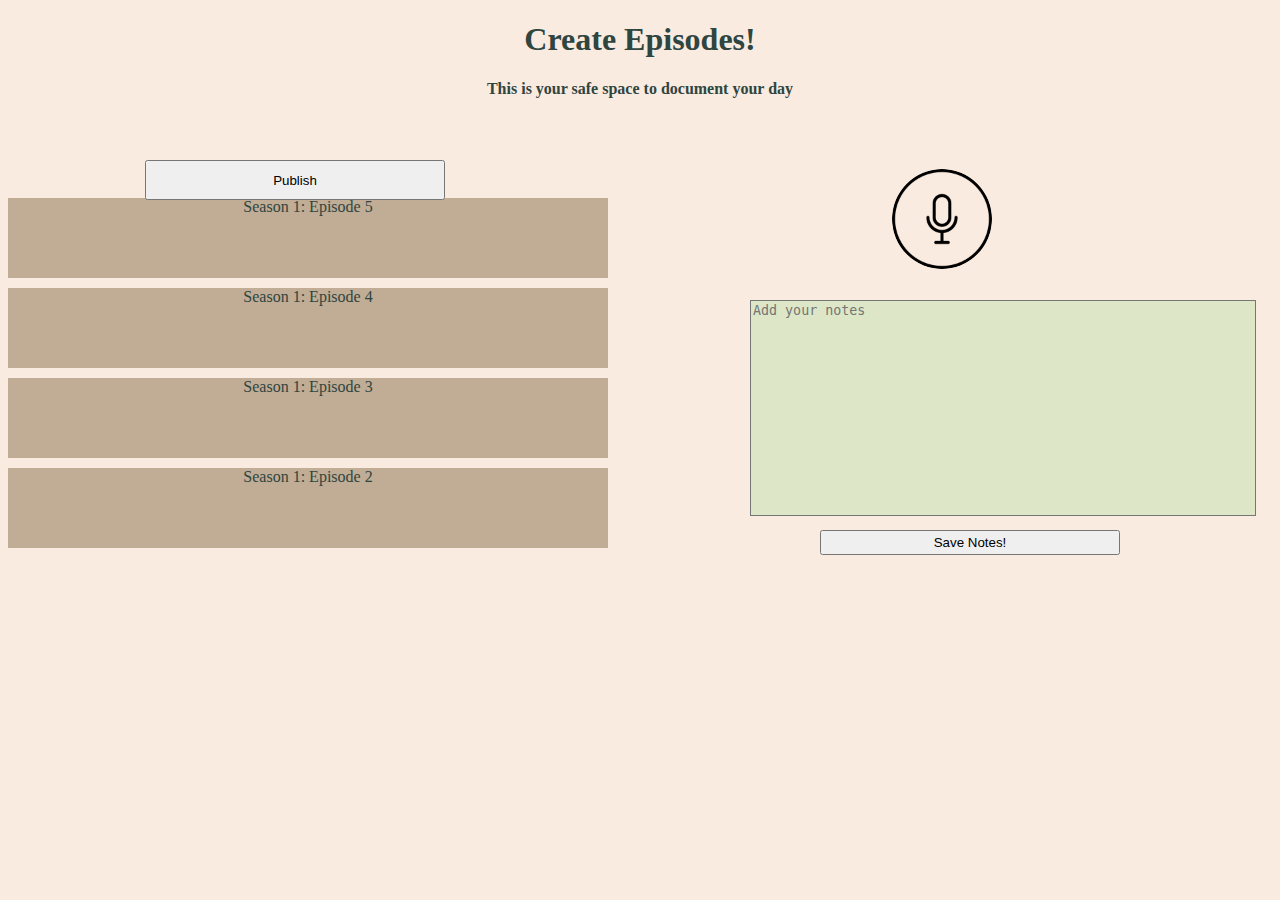
<file: Audiotheca/index.html>
<!DOCTYPE html>
<html>
<link rel="stylesheet" href="style.css">
	<style type="text/css">
	</style>
<head>
	<title>Create!</title>
</head>
<body>
	<h1>Create Episodes!</h1>
	<h4>This is your safe space to document your day</h4>
	<!img src="mic.png" width="100" height="100" style="float: right; margin-right: 280px;" style="vertical-align:middle;margin:0px 50px"!>
	<button id = button2>Publish</button>
	<input type="image" name="playbtn" src="mic.png" width="100" height="100" style="float: right; margin-right: 280px; margin-top: 50px; " style="vertical-align:middle;margin:0px 200px" id="button" value = "button" style= "color:white" onclick="setColor('button')";>
	<script>
	function setColor(btn){
    	var count=1;
    	var property = document.getElementById(btn);
    	if (count == 0){
        	property.style.backgroundColor = "#79fc79"
        	count=1;        
    	}
    	else{
        	property.style.backgroundColor = "#fc6265"
        	count=0;
    	}

	}	
	</script>
	<div class = "notes" >
		<form >
			<textarea placeholder="Add your notes" id='output' style="float: right; margin-right: 280px; margin-top: 400px; " style="vertical-align:middle;margin:0px 200px"></textarea>
		</form>
	</div>
	<button >Save Notes!</button>
	<div id="playlistbox1">
Season 1: Episode 5
</div>
<div id="playlistbox2">
	Season 1: Episode 4
</div>
<div id="playlistbox3">
Season 1: Episode 3
</div>
<div id="playlistbox4">
Season 1: Episode 2
</div>
</body>
</html>
</file>
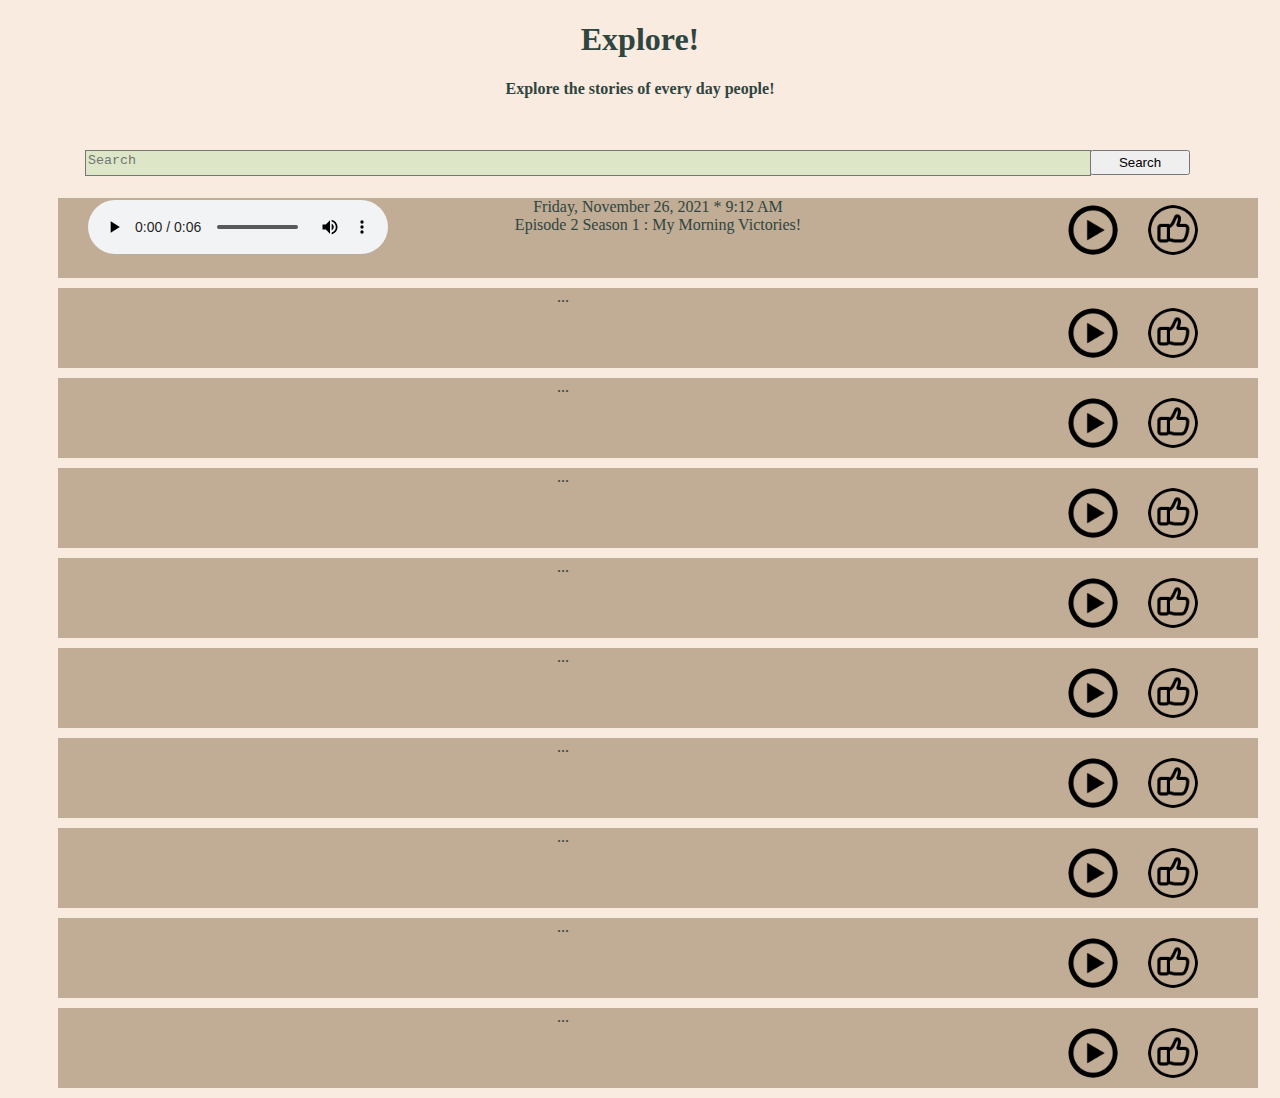
<file: Audiotheca2/index.html>
<!DOCTYPE html>
<html>
<link rel="stylesheet" href="style.css">
	<style type="text/css">
	</style>
<head>
	<title>Create!</title>
</head>
<body>
	<h1>Explore!</h1>
	<h4>Explore the stories of every day people!</h4>
	
	<div class = "searchbar" >
		<form >
			<textarea placeholder="Search" id='output' style="float: right; margin-right: 280px; margin-top: 400px; " style="vertical-align:middle;margin:0px 200px"></textarea>
		</form>
	</div>
	<button>Search</button>


<div id="playlistbox1">
	<p>Friday, November 26, 2021 * 9:12 AM
	<br>Episode 2 Season 1 : My Morning Victories!
	</p>
	<audio style= "float:left;margin-left: 30px; margin-top: -50px; "controls >
		<source src="audio.mp3" type="audio/mpeg">
	</audio>
	<input type="image" name="playbtn" src="playbtn.png" width="50" height="50" style="float: right; margin-right: 140px; margin-top: -45px; " style="vertical-align:middle;margin:0px 200px" id="button" value = "button" style= "color:white" onclick="setColor('button')";>
	<input type="image" name="likebtn" src = "like.png" width="50" height="50" style="float: right; margin-right: -130px; margin-top: -45px; " style="vertical-align:middle;margin:0px 200px" id="buttona" value = "buttona" style= "color:white" onclick="setColor1('buttona')";>
</div>
<div id="playlistbox2">
	...
	<input type="image" name="playbtn" src="playbtn.png" width="50" height="50" style="float: right; margin-right: 140px; margin-top: 20px; " style="vertical-align:middle;margin:0px 200px" id="button1" value = "button1" style= "color:white" onclick="setColor('button1')";>
	<input type="image" name="likebtn" src="like.png" width="50" height="50" style="float: right; margin-right:-130px; margin-top: 20px; " style="vertical-align:middle;margin:0px 200px" id="buttonb" value = "buttonb" style= "color:white" onclick="setColor1('buttonb')";>
</div>
<div id="playlistbox3">
	...
	<input type="image" name="playbtn" src="playbtn.png" width="50" height="50" style="float: right; margin-right: 140px; margin-top: 20px; " style="vertical-align:middle;margin:0px 200px" id="button2" value = "button2" style= "color:white" onclick="setColor('button2')";>
	<input type="image" name="likebtn" src="like.png" width="50" height="50" style="float: right; margin-right: -130px; margin-top: 20px; " style="vertical-align:middle;margin:0px 200px" id="buttonc" value = "buttonc" style= "color:white" onclick="setColor1('buttonc')";>
</div>
<div id="playlistbox4">
	...
	<input type="image" name="playbtn" src="playbtn.png" width="50" height="50" style="float: right; margin-right: 140px; margin-top: 20px; " style="vertical-align:middle;margin:0px 200px" id="button3" value = "button3" style= "color:white" onclick="setColor('button3')";>
	<input type="image" name="likebtn" src="like.png" width="50" height="50" style="float: right; margin-right: -130px; margin-top: 20px; " style="vertical-align:middle;margin:0px 200px" id="buttond" value = "buttond" style= "color:white" onclick="setColor1('buttond')";>
</div>
<div id="playlistbox5">
	...
	<input type="image" name="playbtn" src="playbtn.png" width="50" height="50" style="float: right; margin-right: 140px; margin-top: 20px; " style="vertical-align:middle;margin:0px 200px" id="button4" value = "button4" style= "color:white" onclick="setColor('button4')";>
	<input type="image" name="likebtn" src="like.png" width="50" height="50" style="float: right; margin-right: -130px; margin-top: 20px; " style="vertical-align:middle;margin:0px 200px" id="buttone" value = "buttone" style= "color:white" onclick="setColor1('buttone')";>
</div>
<div id="playlistbox6">
	...
	<input type="image" name="playbtn" src="playbtn.png" width="50" height="50" style="float: right; margin-right: 140px; margin-top: 20px; " style="vertical-align:middle;margin:0px 200px" id="button5" value = "button5" style= "color:white" onclick="setColor('button5')";>
	<input type="image" name="likebtn" src="like.png" width="50" height="50" style="float: right; margin-right: -130px; margin-top: 20px; " style="vertical-align:middle;margin:0px 200px" id="buttonf" value = "buttonf" style= "color:white" onclick="setColor1('buttonf')";>
</div>
<div id="playlistbox7">
	...
	<input type="image" name="playbtn" src="playbtn.png" width="50" height="50" style="float: right; margin-right: 140px; margin-top: 20px; " style="vertical-align:middle;margin:0px 200px" id="button6" value = "button6" style= "color:white" onclick="setColor('button6')";>
	<input type="image" name="likebtn" src="like.png" width="50" height="50" style="float: right; margin-right: -130px; margin-top: 20px; " style="vertical-align:middle;margin:0px 200px" id="buttong" value = "buttong" style= "color:white" onclick="setColor1('buttong')";>
</div>
<div id="playlistbox8">
	...
	<input type="image" name="playbtn" src="playbtn.png" width="50" height="50" style="float: right; margin-right: 140px; margin-top: 20px; " style="vertical-align:middle;margin:0px 200px" id="button7" value = "button7" style= "color:white" onclick="setColor('button7')";>
	<input type="image" name="likebtn" src="like.png" width="50" height="50" style="float: right; margin-right: -130px; margin-top: 20px; " style="vertical-align:middle;margin:0px 200px" id="buttonh" value = "buttonh" style= "color:white" onclick="setColor1('buttonh')";>
</div>
<div id="playlistbox9">
	...
	<input type="image" name="playbtn" src="playbtn.png" width="50" height="50" style="float: right; margin-right: 140px; margin-top: 20px; " style="vertical-align:middle;margin:0px 200px" id="button8" value = "button8" style= "color:white" onclick="setColor('button8')";>
	<input type="image" name="likebtn" src="like.png" width="50" height="50" style="float: right; margin-right: -130px; margin-top: 20px; " style="vertical-align:middle;margin:0px 200px" id="buttoni" value = "buttoni" style= "color:white" onclick="setColor1('buttoni')";>
</div>
<div id="playlistbox10">
	...
	<input type="image" name="playbtn" src="playbtn.png" width="50" height="50" style="float: right; margin-right: 140px; margin-top: 20px; " style="vertical-align:middle;margin:0px 200px" id="button9" value = "button9" style= "color:white" onclick="setColor('button9')";>
	<input type="image" name="likebtn" src="like.png" width="50" height="50" style="float: right; margin-right: -130px; margin-top: 20px; " style="vertical-align:middle;margin:0px 200px" id="buttonj" value = "buttonj" style= "color:white" onclick="setColor1('buttonj')";>
</div>
<script>
	function setColor1(btn){
    	var count=1;
    	var property = document.getElementById(btn);
    	if (count == 0){
        	property.style.backgroundColor = "#FF5733"
        	count=1;        
    	}
    	else{
        	property.style.backgroundColor = "#90EE90"
        	count=0;

    	}

	}	
</script>

</body>
</html>
</file>
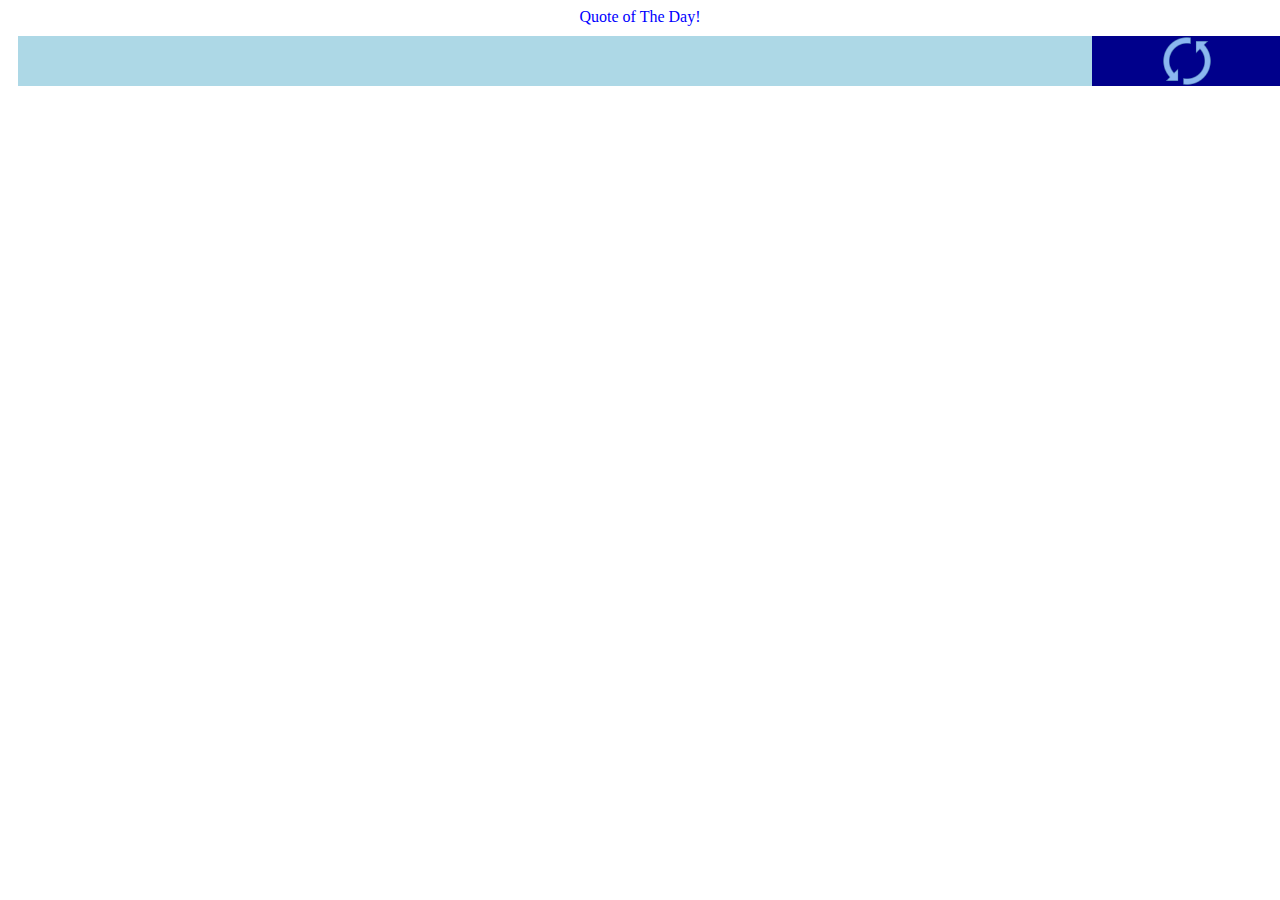
<file: Quote_Generating/index.html>
<!DOCTYPE html>
<html>
<head>
<title>this is where our website tab title is</title>
<style type="text/css">	
.container {
  width: 100%;
  height: 50px;
  background: white;
  margin:0%;
  padding: 10px;
}

.one {
  text-align: center;
  display: flex;
  justify-content: center;
  align-items: center;
  width: 85%;
  height: 50px;
  background: lightblue;
  float: left;
  color: darkblue;
}

.two {
  text-align: center;
  display: flex;
  justify-content: center;
  align-items: center;	
  margin-left: 15%;
  height: 50px;
  background: darkblue;
}
.three{
  text-align: center;
  display: flex;
  justify-content: center;
  align-items: center;	
  color:blue;
}

img {
    max-width: 100%;
    max-height: 100%;
}
</style>

</head>
<body>
	<div class="three">Quote of The Day!</div>

	<section class="container">
  		<div id= "quotedisplaying" class="one"></div>
  		<div class="two"><img src="refresh.png" onload="newQuote()" onclick="newQuote()"></div>
	</section>
	
	<script src="javascript.js"></script>
</body>
</html>
</file>
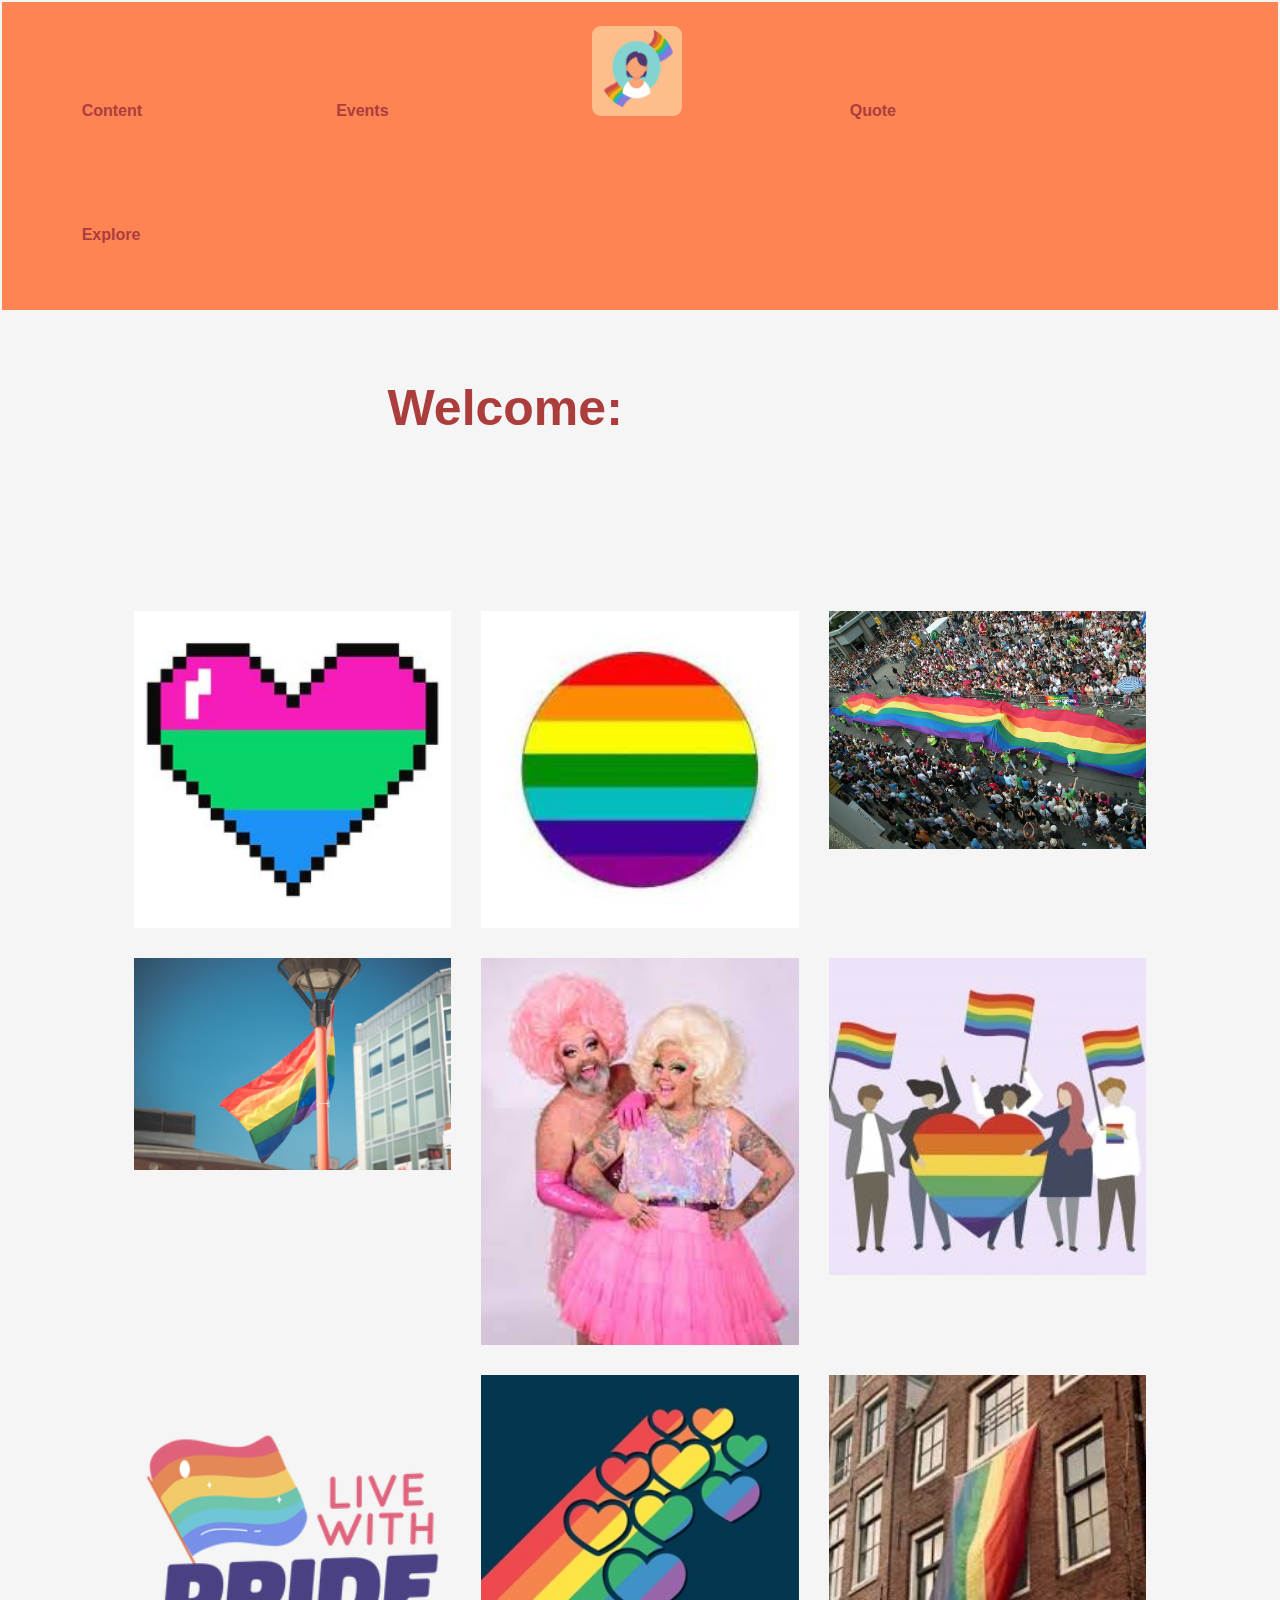
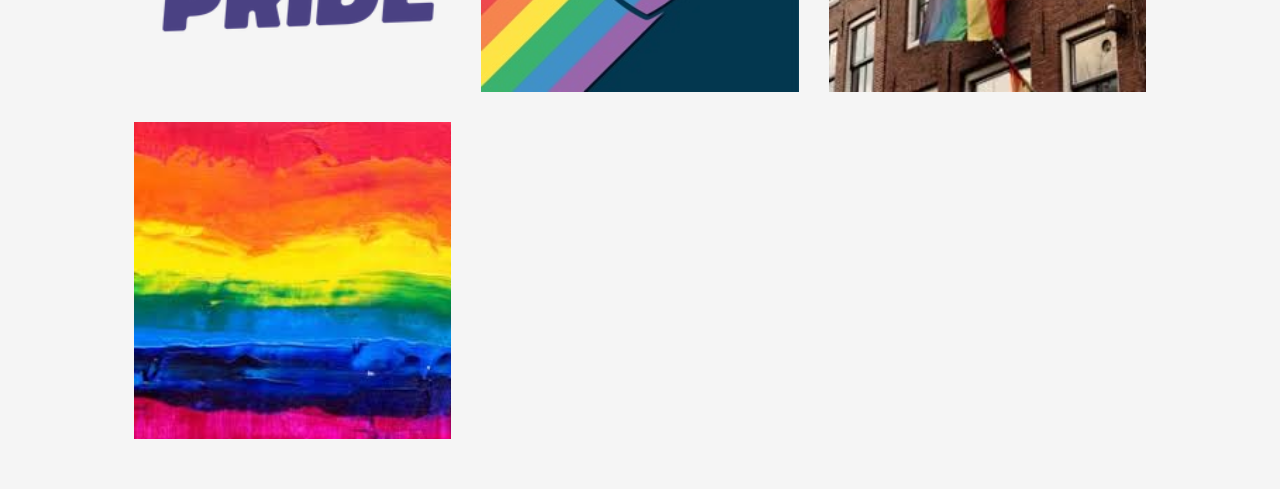
<file: PrideHacks/Homepage.html>
<!DOCTYPE html>
<html lang="en">
<head>
    <link rel="stylesheet" href="style2.css">
    <meta charset="UTF-8">
    <meta http-equiv="X-UA-Compatible" content="IE=edge">
    <meta name="viewport" content="width=device-width, initial-scale=1.0">
    <title>Home</title>
    <link rel = "icon" href = 
"Pridelogo.PNG" 
        type = "image/x-icon">
</head>
<body>
    <div id="background">
    <ul id="navbar">
        <li><h5> <A HREF="Content.html">Content</A></h5></li>   
        <li><h5><A HREF="Events.html">Events</A></h5></li> 
        <A HREF="Homepage.html"><img src="Pridelogo.PNG" width="90px" height="90px" id="logo"></A>
        <li><h5><A HREF="Quote.html">Quote</A></h5></li> 
        <li><h5><A HREF="Explore.html">Explore</A></h5></li>  
    </ul>
    <div id="header"> 
        <ul>
           <li>
                <h1>
                  Welcome:<span id="result"></span>
                    <script>
                        document.getElementById("result").innerHTML = localStorage.getItem("usersName");
                    </script>
                </h1>
            </li>  
        </ul>
    </div>
    </div>
    <div id = "gallery">
        <img src="pride1.jpg" width: 100%>
        <img src="pride2.jpg" width: 100%>
        <img src="pride3.jpg" width: 100%>
        <img src="pride4.jpg" width: 100%>
        <img src="pride5.jpg" width: 100%>
        <img src="pride6.jpg" width: 100%>
        <img src="pride7.png" width: 100%>
        <img src="pride8.jpg"width: 100%>
        <img src="pride9.jpg"width: 100%>
        <img src="pride10.jpg"width: 100%>

    </div>
</body>
</html>
</file>
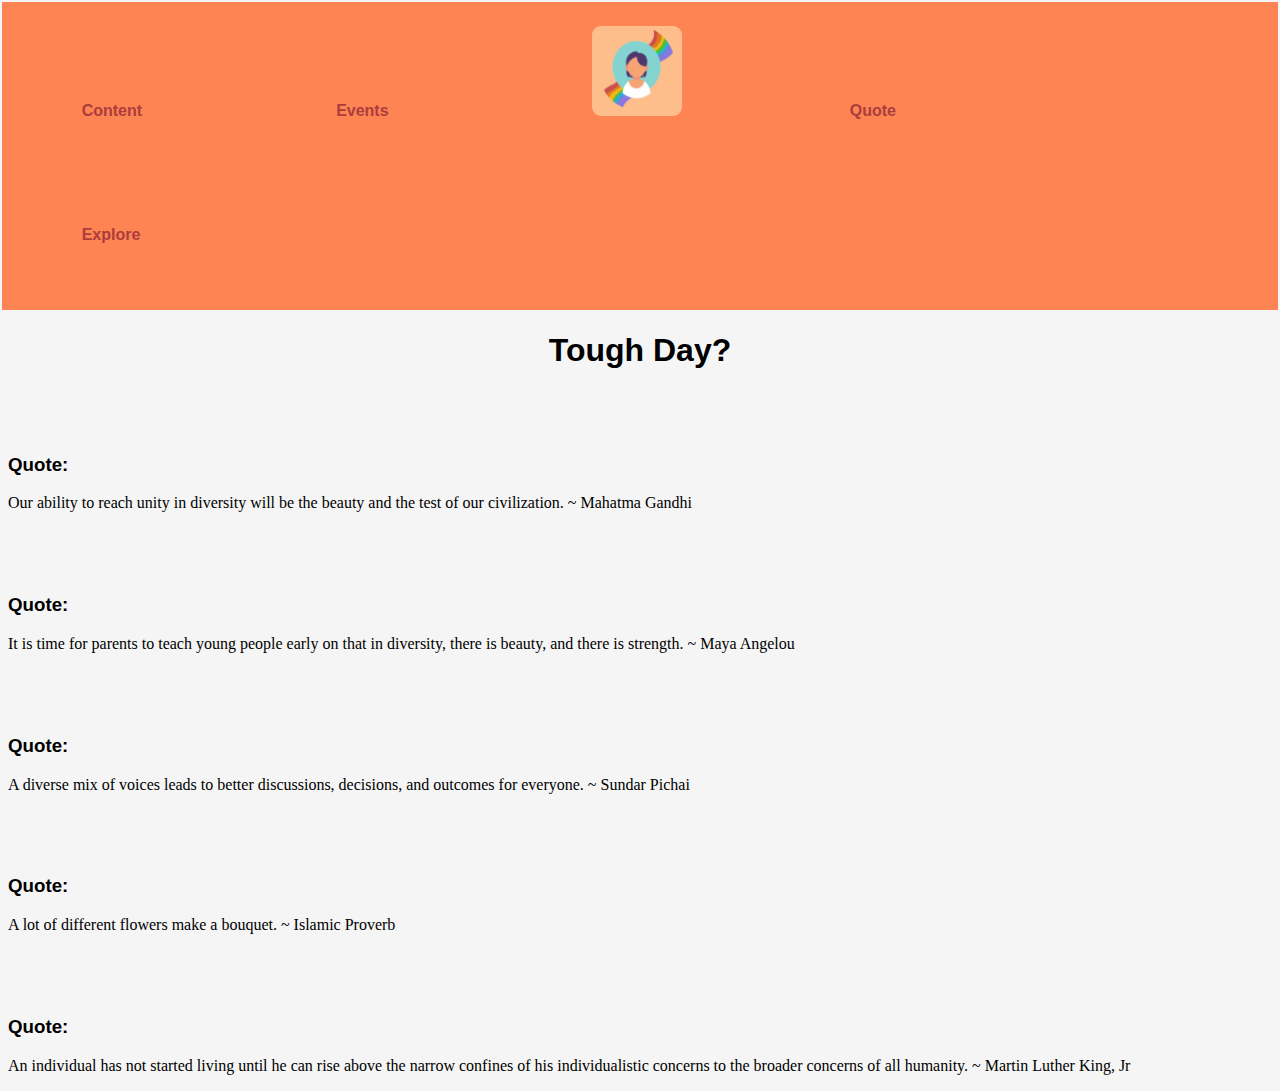
<file: PrideHacks/Quote.html>
<!DOCTYPE html>
<html lang="en">
<head>
    <link rel="stylesheet" href="style3.css">
    <meta charset="UTF-8">
    <meta http-equiv="X-UA-Compatible" content="IE=edge">
    <meta name="viewport" content="width=device-width, initial-scale=1.0">
    <title>Home</title>
    <link rel = "icon" href = 
"Pridelogo.PNG" 
        type = "image/x-icon">
</head>
<body>
    <div id="background">
    <ul id="navbar">
        <li><h5> <A HREF="Content.html">Content</A></h5></li>   
        <li><h5><A HREF="Events.html">Events</A></h5></li> 
        <A HREF="Homepage.html"><img src="Pridelogo.PNG" width="90px" height="90px" id="logo"></A>
        <li><h5><A HREF="Quote.html">Quote</A></h5></li> 
        <li><h5><A HREF="Explore.html">Explore</A></h5></li>  
    </ul>
    
    <div>
        <h1>Tough Day?</h1>
            <div id=" quotebox">
                <h3>Quote:</h3>
                <p>Our ability to reach unity in diversity will be the beauty and the test of our civilization.
                    ~ Mahatma Gandhi</p>
            </div>
            <div id=" quotebox">
                <h3>Quote:</h3>
                <p>
                    It is time for parents to teach young people early on that in diversity, there is beauty, and there is strength.
                    ~ Maya Angelou</p>
            </div>
            <div id=" quotebox">
                <h3>Quote:</h3>
                <p>
                    A diverse mix of voices leads to better discussions, decisions, and outcomes for everyone.
~ Sundar Pichai</p>
            </div>
            <div  id=" quotebox">
                <h3>Quote:</h3>
                <p>
                    A lot of different flowers make a bouquet.
~ Islamic Proverb</p>
            </div>
            <div  id=" quotebox">
                <h3>Quote:</h3>
                <p>
                    An individual has not started living until he can rise above the narrow confines of his individualistic concerns to the broader concerns of all humanity.
                    ~ Martin Luther King, Jr
                </p>
            </div>
        </div>
        

</body>
</file>
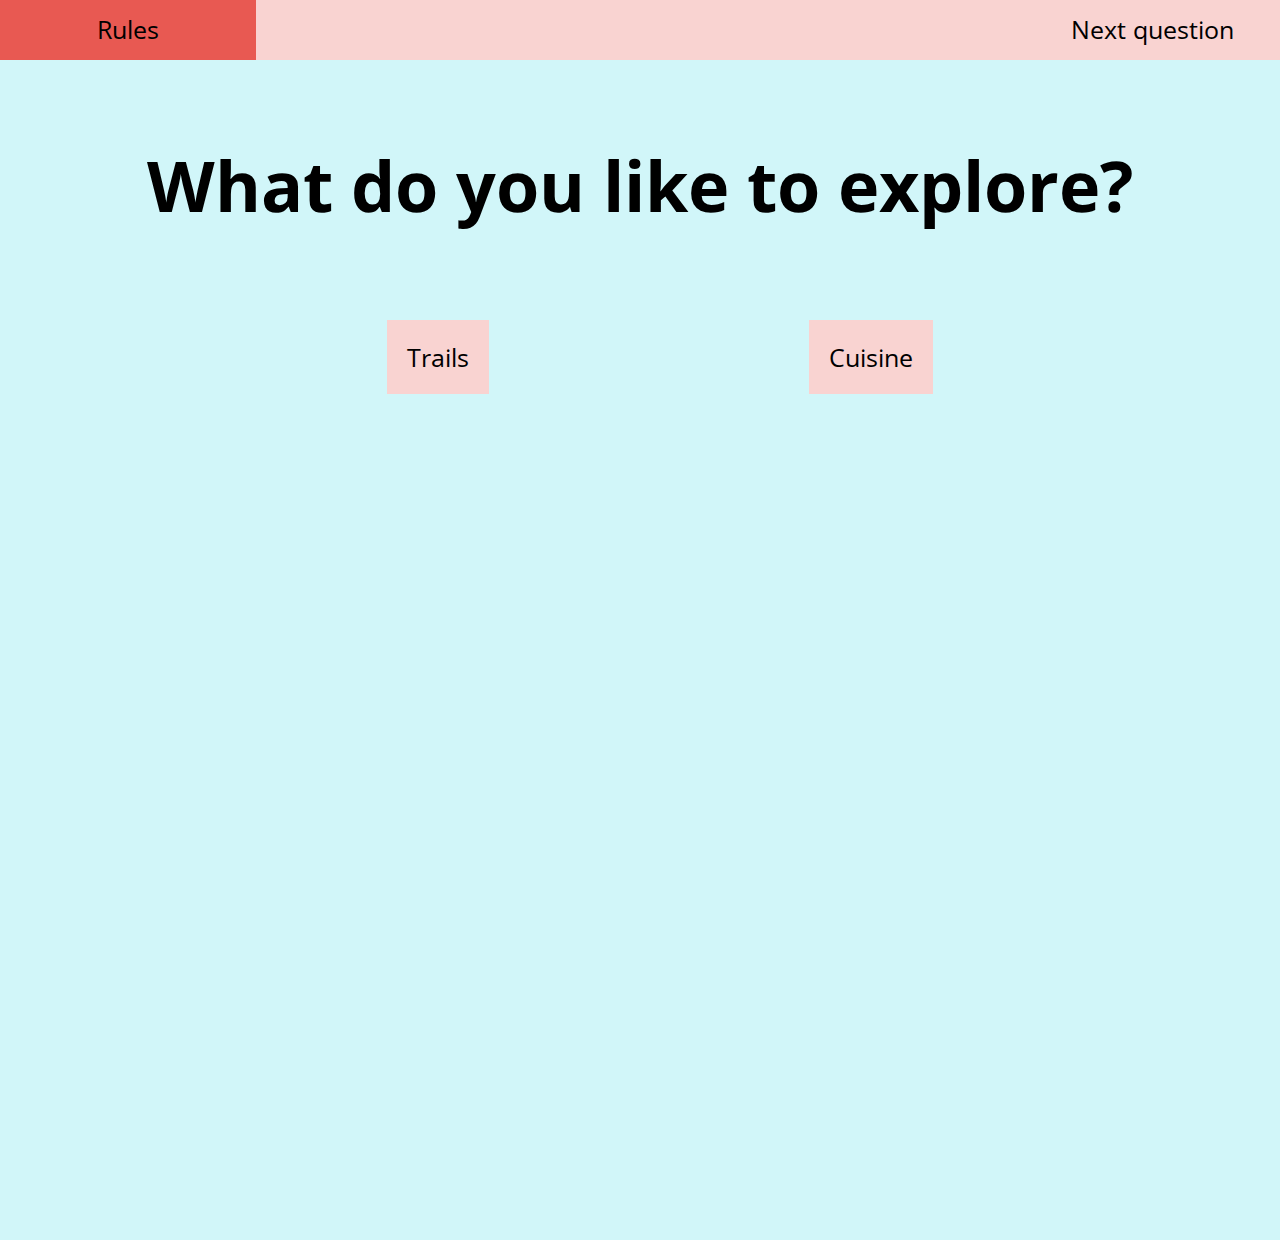
<file: Truth or Tell/comfortzone.html>
<!DOCTYPE html>
<html lang="en">
<head>
    <meta charset="UTF-8">
    <meta http-equiv="X-UA-Compatible" content="IE=edge">
    <meta name="viewport" content="width=device-width, initial-scale=1.0">
    <link rel="stylesheet" href="design.css">
    <link rel="preconnect" href="https://fonts.gstatic.com">
<link href="https://fonts.googleapis.com/css2?family=Open+Sans:wght@300&display=swap" rel="stylesheet">
    <title>Favourite Cuisine</title>
</head>
<body style="background-color: #D1F6F9;">
        <div class="navbar">
            <a href="rules.html">Rules</a>
            <a style="float: right;" href="trails.html">Next question</a>
        </div>
        <h1 class="question">What do you like to explore?</h1>
        <div style="position: relative; top: 50px; height: 1000px; align-items: center;">
            <a style="position:relative; top: 100px; left: 30%;" class="btn-red">Trails</a>
            <a style="position:relative; top: 100px; left: 55%;" class="btn-red">Cuisine</a>
            <br>
           
        
        </div>


</body>

</html>
</file>
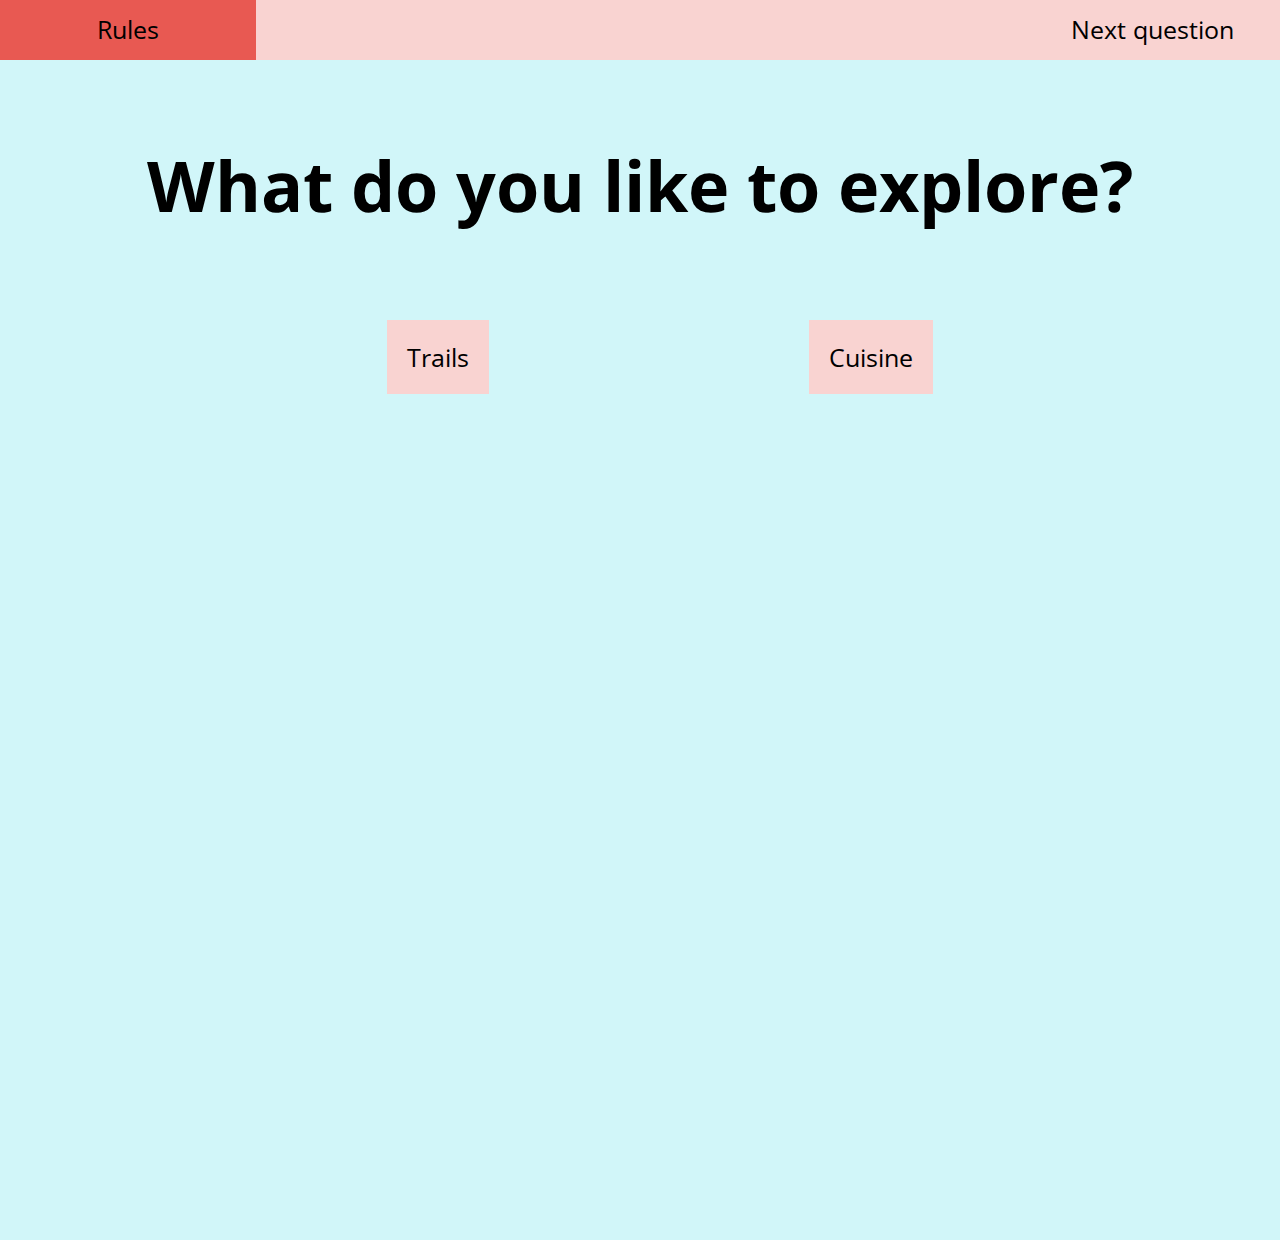
<file: Truth or Tell/explorechoice.html>
<!DOCTYPE html>
<html lang="en">
<head>
    <meta charset="UTF-8">
    <meta http-equiv="X-UA-Compatible" content="IE=edge">
    <meta name="viewport" content="width=device-width, initial-scale=1.0">
    <link rel="stylesheet" href="design.css">
    <link rel="preconnect" href="https://fonts.gstatic.com">
<link href="https://fonts.googleapis.com/css2?family=Open+Sans:wght@300&display=swap" rel="stylesheet">
    <title>Favourite Cuisine</title>
</head>
<body style="background-color: #D1F6F9;">
        <div class="navbar">
            <a href="Rules.html">Rules</a>
            <a style="float: right;" href="trails.html">Next question</a>
        </div>
        <h1 class="question">What do you like to explore?</h1>
        <div style="position: relative; top: 50px; height: 1000px; align-items: center;">
            <a style="position:relative; top: 100px; left: 30%;" class="btn-red">Trails</a>
            <a style="position:relative; top: 100px; left: 55%;" class="btn-red">Cuisine</a>
        </div>


</body>

</html>
</file>
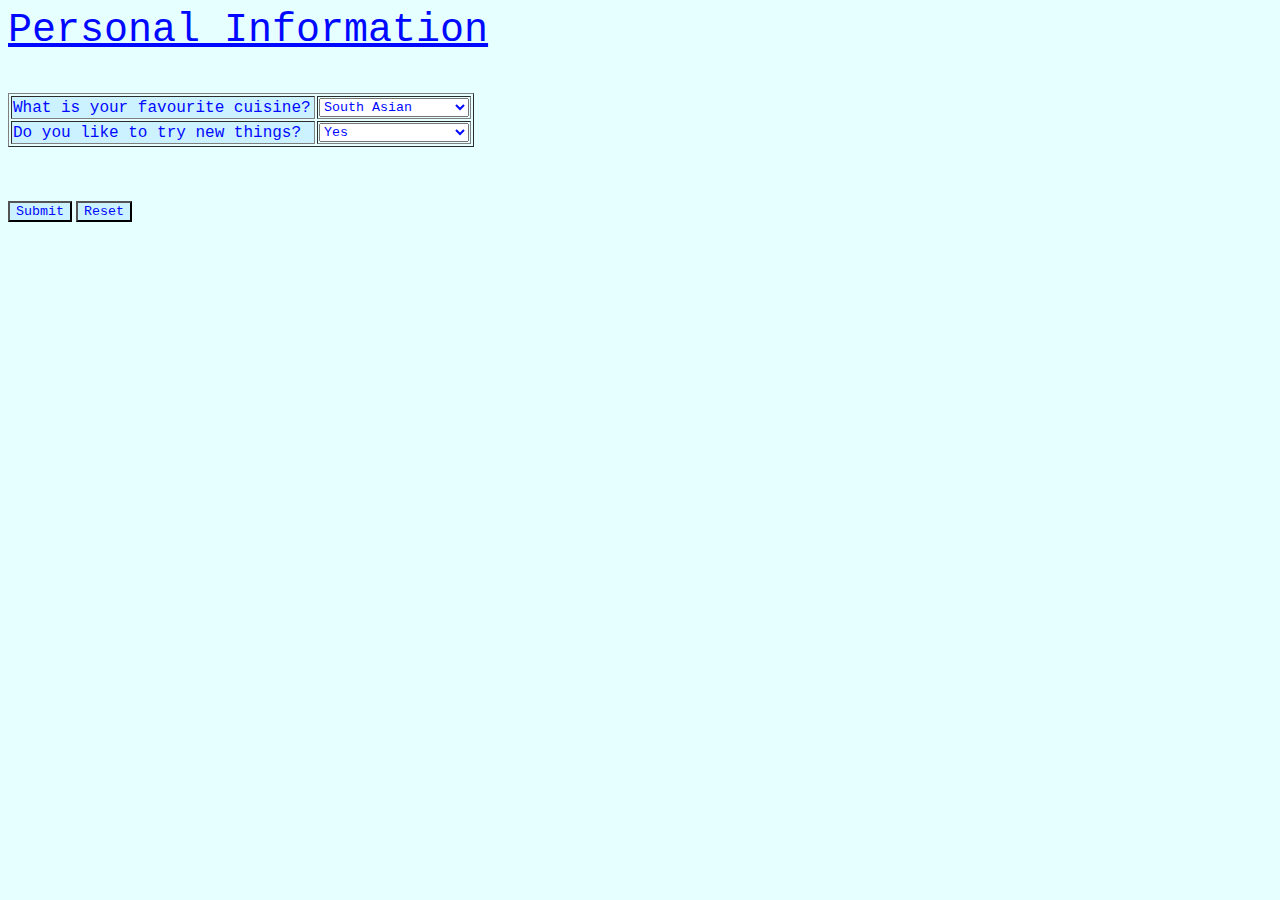
<file: Truth or Tell/food.html>
<html>
    <head>
        <title>Dare Devil</title>
        <p style="color:#0008ff; font-family: courier new; font-size: 250%;"><u>Personal Information</u></p>
        <script src="food.js"></script>
    </head>
    <body bgcolor="#e6ffff">
            <table border=1px>
                <tr>
                    <td bgcolor="#ccf2ff" style="width:300px; color:#0008ff; font-family: courier new;">What is your favourite cuisine? 
                    </td>
                    <td><select id=htmlFood style="width:150px; color:#0008ff; font-family: courier new;">
                        <option value="southAsian">South Asian</option>
                        <option value="asian">Asian</option>
                        <option value="mediterranean">Mediterranean</option>
                        <option value="european">European</option>
                        <option value="northAmerican">North American</option>
                        <option value="caribbean">Caribbean</option>
                        <option value="vietnamese">Vietnamese</option>
                        <option value="italian">Italian</option>
                        <option value="japanese">Japanese</option>
                        </select><br>
                    </td>
                </tr>
                <tr>
                    <td bgcolor="#ccf2ff" style="width:150px; color:#0008ff; font-family: courier new;">Do you like to try new things? 
                    </td>
                    <td><select id="comfortLevel" style="width:150px; color:#0008ff; font-family: courier new;">
                        <option value="yes">Yes</option>
                        <option value="no">No</option>
                        </select><br>
                    </td>
                </tr>
            </table>
            <br><br><br>
            <button onclick="dare1()" style="background-color:#ccf2ff;color:#0008ff; font-family: courier new;">Submit</button>
            <input type="reset" style="background-color:#ccf2ff;color:#0008ff; font-family: courier new;">
        
        <p></p>
        <div id="dare1"></div>
        <div id='dare2'></div>
        <p></p>
    </body>
</html>
</file>
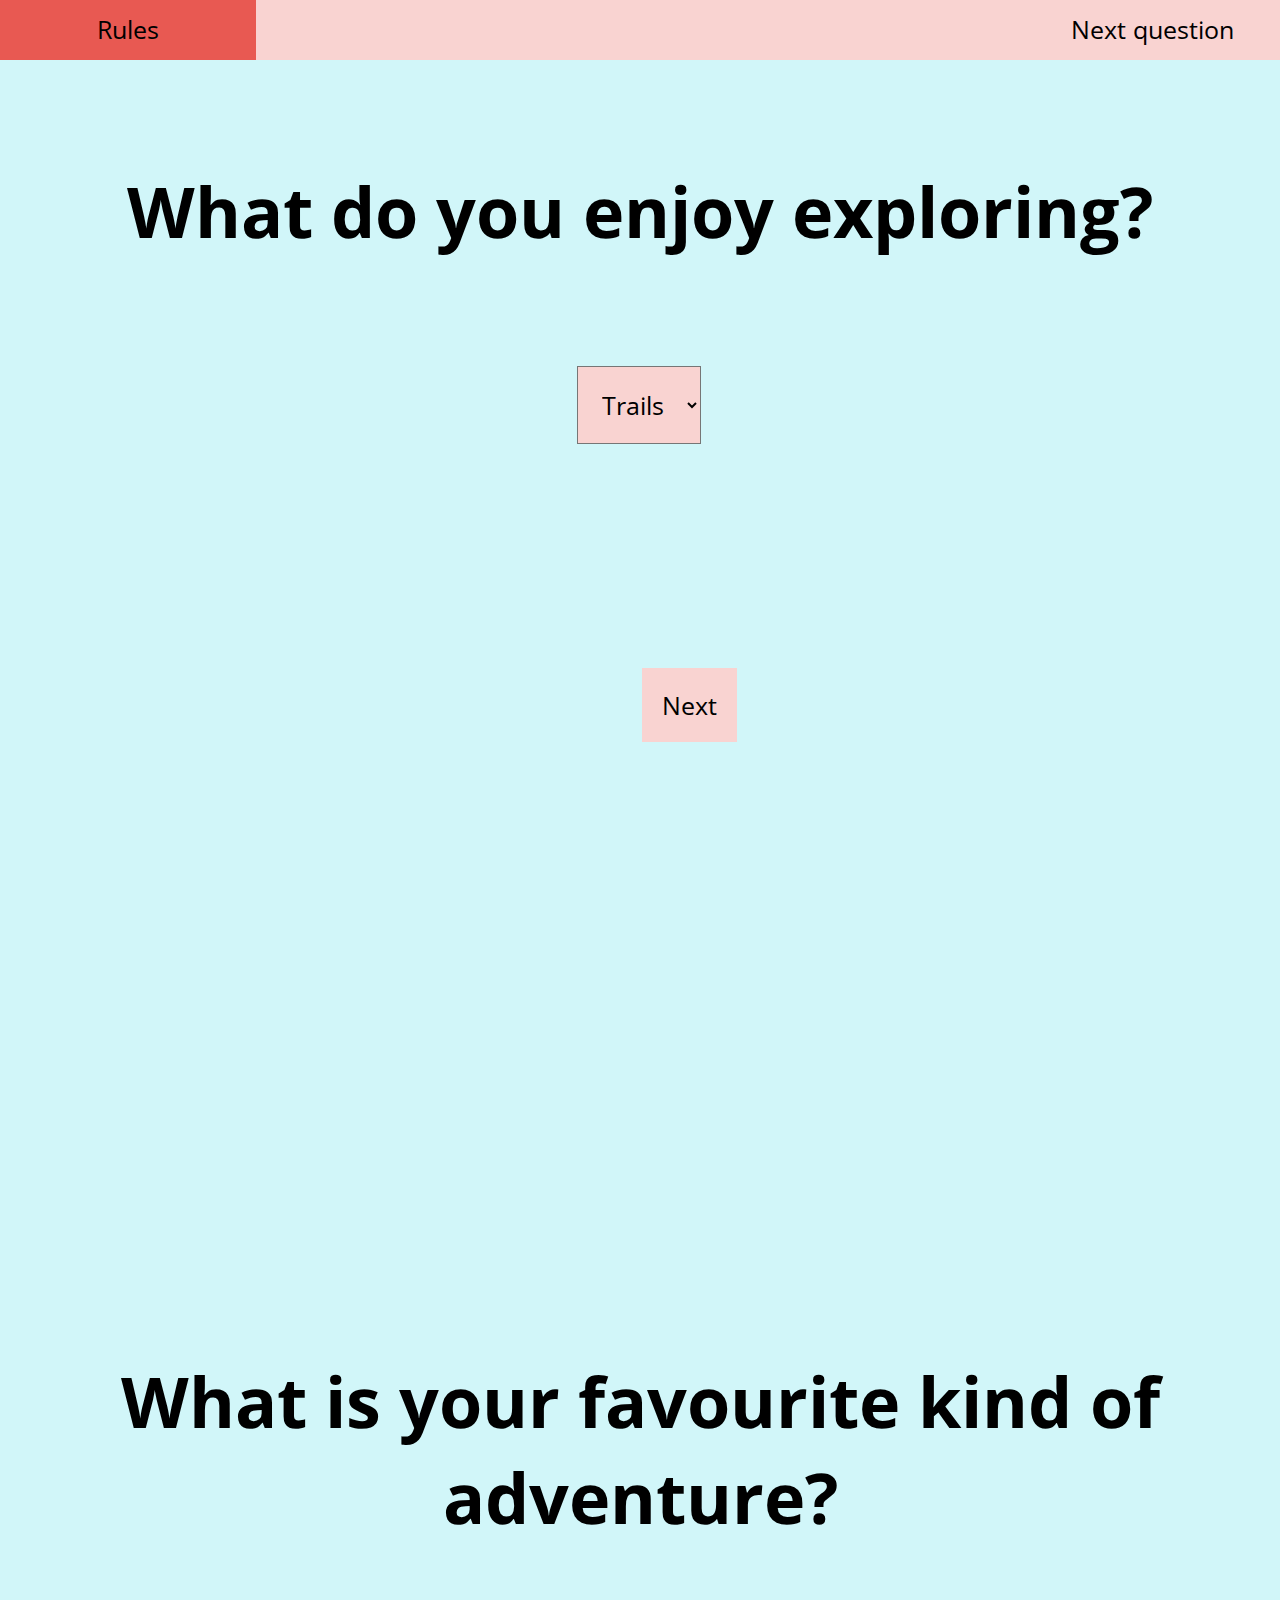
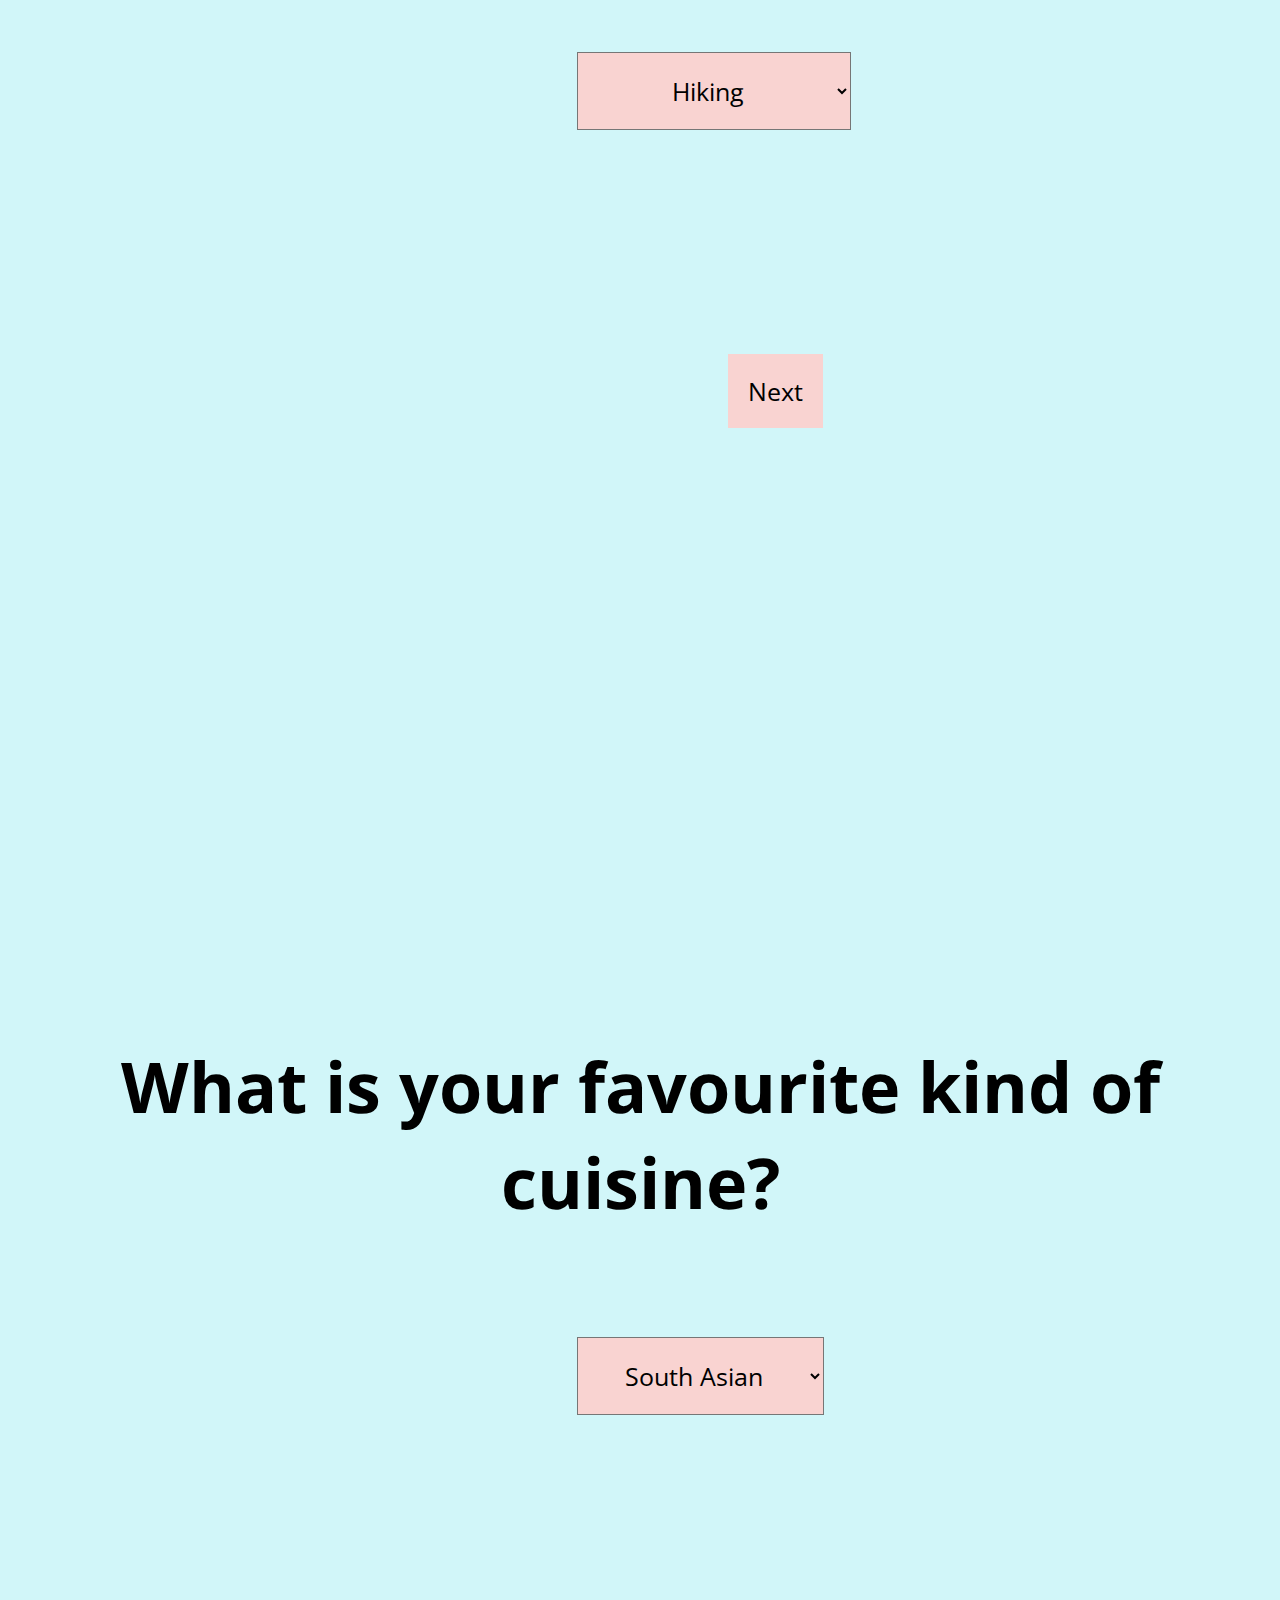
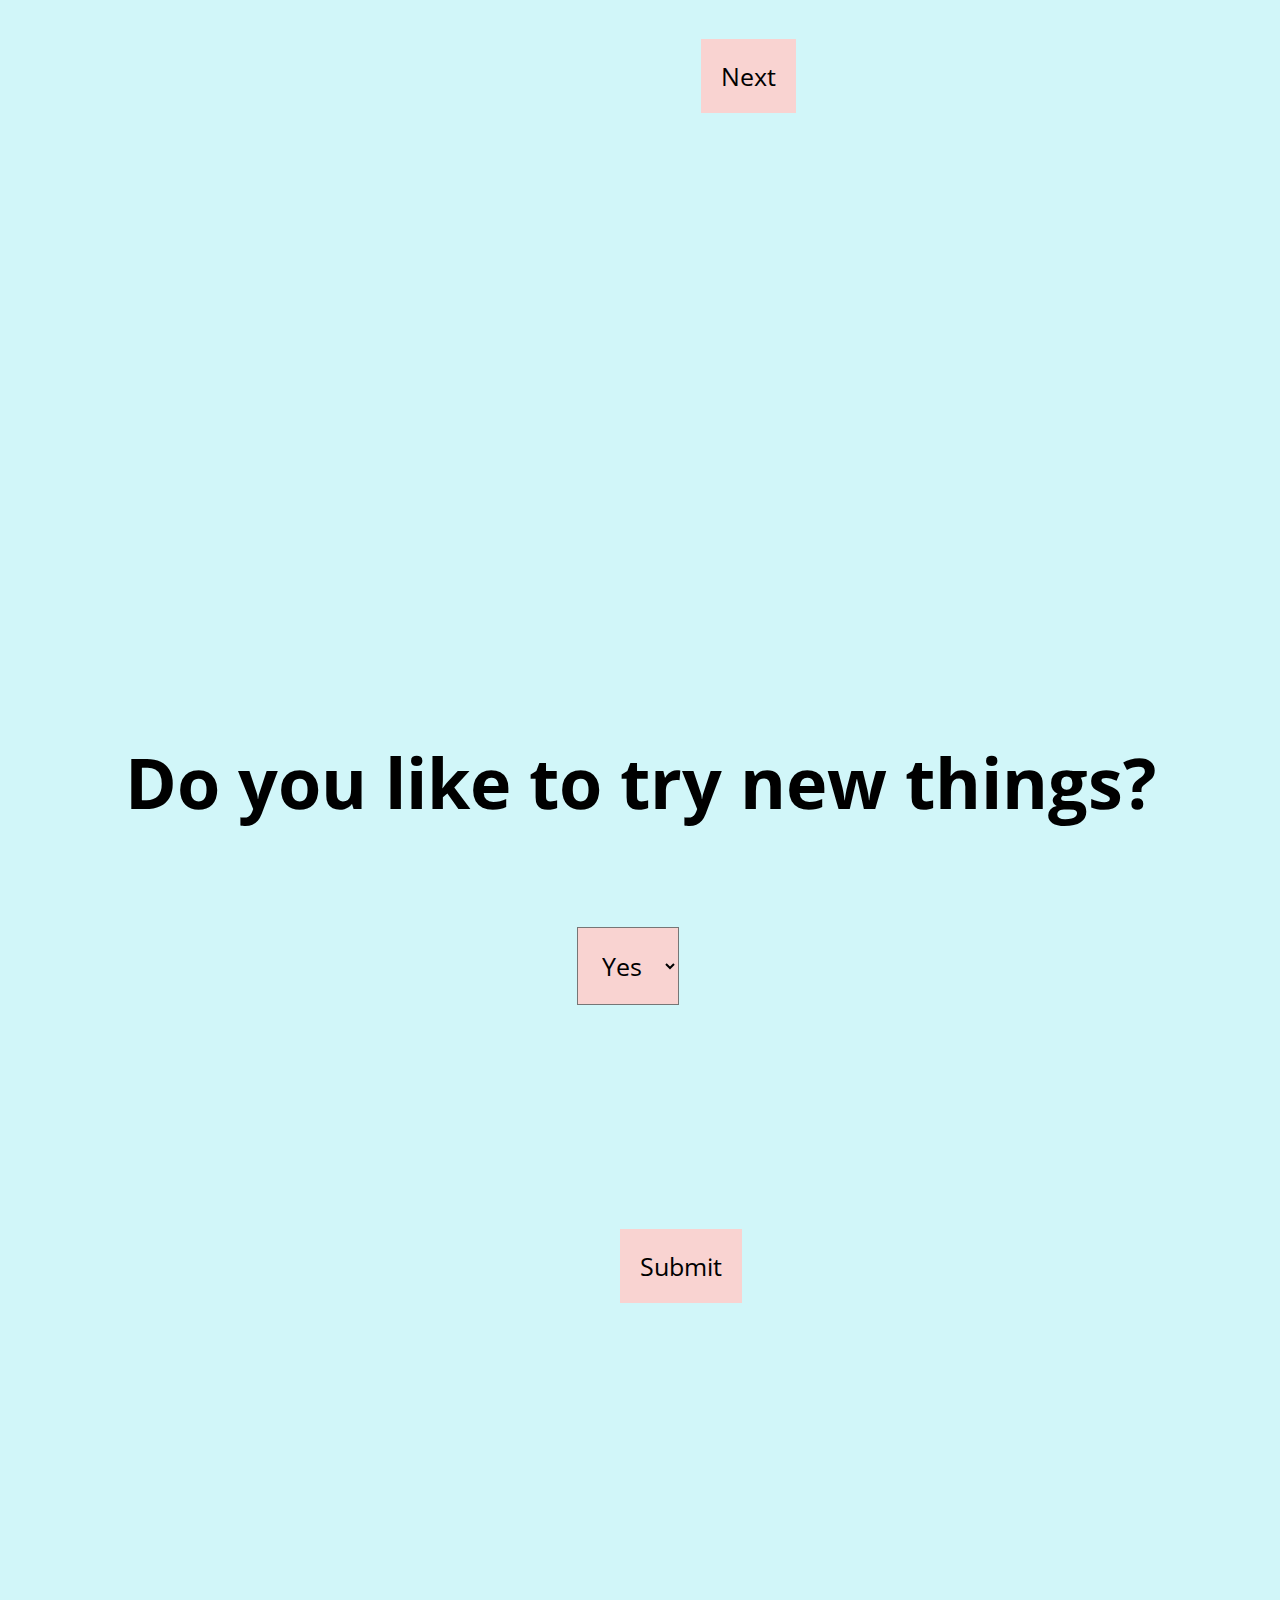
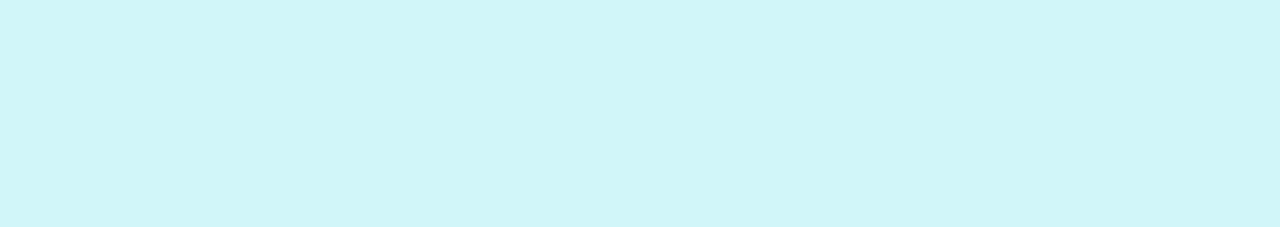
<file: Truth or Tell/trails.html>
<!DOCTYPE html>
<html lang="en">

<head>
    <meta charset="UTF-8">
    <meta http-equiv="X-UA-Compatible" content="IE=edge">
    <meta name="viewport" content="width=device-width, initial-scale=1.0">\
    <script src="food.js"></script>
    <link rel="stylesheet" href="design.css">
    <link rel="preconnect" href="https://fonts.gstatic.com">
    <link href="https://fonts.googleapis.com/css2?family=Open+Sans:wght@300&display=swap" rel="stylesheet">
    <title>Favourite Cuisine</title>
</head>

<body style="background-color: #D1F6F9;">
    <div class="navbar">
        <a href="Rules.html">Rules</a>
        <a style="float: right;" href="next.html">Next question</a>
    </div>
    <h1 class="question" id="ctn-1"> What do you enjoy exploring?</h1>
    <div style="position: relative; top: 50px; height: 1000px; align-items: center;">
    <select name="Chose Type" id="htmlTrail" class="drp-red" style="position:relative; left: 45%; top: 100px;">
        <option value="hiking">Trails</option>
        <option value="footpath"> Food</option>
    </select>
        <a href="#ctn-2" style="position:relative; top: 400px; left: 40%;" class="btn-red">Next</a>
    </div>
    <h1 class="question" id="ctn-1"> What is your favourite kind of adventure?</h1>
    <div  style="position: relative; top: 50px; height: 1000px; align-items: center;">
        <select name="Choose Trails" id="htmlTrail" class="drp-red"
            style="position:relative; left: 45%; top: 100px;">
            <option value="hiking">Hiking</option>
            <option value="footpath"> Footpath</option>
            <option value="bicycle">Bicycle Ride</option>
            <option value="natureTrail">Nature Trails</option>
            <option value="forestExplorations">Forest Exploration</option>
        </select>
        <a href="#ctn-2" style="position:relative; top: 400px; left: 35%;" class="btn-red">Next</a>
    </div>
    <h1 class="question" id ="ctn-2">What is your favourite kind of cuisine?</h1>
    <div style="position: relative; top: 50px; height: 1000px; align-items: center;">

        <select id=htmlFood class="drp-red" style="position:relative; left: 45%; top: 100px;">
            <option value="southAsian">South Asian</option>
            <option value="asian">Asian</option>
            <option value="mediterranean">Mediterranean</option>
            <option value="european">European</option>
            <option value="northAmerican">North American</option>
            <option value="caribbean">Caribbean</option>
            <option value="vietnamese">Vietnamese</option>
            <option value="italian">Italian</option>
            <option value="japanese">Japanese</option>
        </select>
        <a href="#ctn-3" style="position:relative; top: 400px; left: 35%;" class="btn-red">Next</a>
    </div>
    <h1 class="question"  id="ctn-3" style="top: 100px;">Do you like to try new things?</h1>

    <div style="position: relative; top: 50px; height: 1000px; align-items: center;">
        <select id="comfortLevel" class="drp-red" style="position:relative; left: 45%; top: 100px;">
            <option value="yes">Yes</option>
            <option value="no">No</option>
        </select>
        <a style="position:relative; top: 400px; left: 40%;" onclick="dare1()" class="btn-red">Submit</a>
    </div>
    <div id="dare1"></div>
    <div id="dare2"></div>
    <div id="dare3"></div>
    <div id="dare4"></div>
</body>

</html>
</file>
<file: Audiotheca/style.css>
body{
	background-color: rgb(250,235,224);
	color: rgb(47, 69, 63);
	font-family: 'Bradley Hand', cursive;
	text-align: center;
	}

img{

	padding-top: 15%;
}

textarea{
	resize: none;
	width: 500px;
	height: 210px;
	background-color: rgb(221,231,199);
	position: absolute;
  	left: 750px; 
  	top: -100px;
  	right: 5px; 
  	bottom: 10px;
  	/*margin-bottom: 200px;
  	margin-top: 100px;*/
}
button{
	margin-right: -1470px;
	bottom: 10px;
	top: 530px;
	right: 1630px;
	width: 300px;
	height: 25px;
	position: absolute;
}
input {

	border-radius: 50%;
}

#playlistbox1 {
  background-color: rgb(193,172,149);
  width: 600px;
  height: 80px;
  margin-bottom: 10px;
  margin-top: 100px;
}
#playlistbox2 {
  background-color: rgb(193,172,149);
  width: 600px;
  height: 80px;
  margin-bottom: 10px;
}
#playlistbox3 {
  background-color: rgb(193,172,149);
  width: 600px;
  height: 80px;
  margin-bottom: 10px;
}
#playlistbox4 {
  background-color: rgb(193,172,149);
  width: 600px;
  height: 80px;
  margin-bottom: 10px;
 }
 #button2{
 	margin-right: -1600px;
	bottom: 1000px;
	top: 160px;
	width: 300px;
	height: 40px;
	left: 145px;
	position: absolute;
 }
</file>
<file: Audiotheca2/style.css>
body{
	background-color: rgb(250,235,224);
	color: rgb(47, 69, 63);
	font-family: 'Bradley Hand', cursive;
	text-align: center;
	}

img{

	padding-top: 15%;
}

textarea{
	resize: none;
	width: 1000px;
	height: 20px;
	background-color: rgb(221,231,199);
	position: absolute;
  	left: 85px; 
  	top: -250px; 
  	bottom: 10px;
  	/*margin-bottom: 200px;
  	margin-top: 100px;*/
}
button{
	margin-right: -1500px;
	bottom: 10px;
	top: 150px;
	right: 1590px;
	width: 100px;
	height: 25px;
	position: absolute;
}
input {

	border-radius: 50%;
}

#playlistbox1 {
  background-color: rgb(193,172,149);
  width: 1200px;
  height: 80px;
  margin-bottom: 10px;
  margin-top: 100px;
  margin-left: 50px;
}
#playlistbox2 {
  background-color: rgb(193,172,149);
  width: 1200px;
  height: 80px;
  margin-bottom: 10px;
   margin-left: 50px;
}
#playlistbox3 {
  background-color: rgb(193,172,149);
 width: 1200px;
  height: 80px;
  margin-bottom: 10px;
   margin-left: 50px;
}
#playlistbox4 {
  background-color: rgb(193,172,149);
  width: 1200px;
  height: 80px;
  margin-bottom: 10px;
   margin-left: 50px;
 }
 #playlistbox5 {
  background-color: rgb(193,172,149);
width: 1200px;
  height: 80px;
  margin-bottom: 10px;
   margin-left: 50px;
 }
 #playlistbox6 {
  background-color: rgb(193,172,149);
  width: 1200px;
  height: 80px;
  margin-bottom: 10px;
   margin-left: 50px;
 }
 #playlistbox7 {
  background-color: rgb(193,172,149);
  width: 1200px;
  height: 80px;
  margin-bottom: 10px;
   margin-left: 50px;
 }
 #playlistbox8 {
  background-color: rgb(193,172,149);
  width: 1200px;
  height: 80px;
  margin-bottom: 10px;
   margin-left: 50px;
 }
 #playlistbox9 {
  background-color: rgb(193,172,149);
 width: 1200px;
  height: 80px;
  margin-bottom: 10px;
   margin-left: 50px;
 }
 #playlistbox10 {
  background-color: rgb(193,172,149);
  width: 1200px;
  height: 80px;
  margin-bottom: 10px;
   margin-left: 50px;
 }
</file>
<file: PrideHacks/style2.css>
#navbar{
    background-color: rgb(255, 120, 67);

}
body{
    background-color: rgb(245, 245, 245);
    
}


#logo{
    border-radius: 10%;
    margin-top: 2%;
    margin-right: 10%;
    margin-left: 4%;
}

ul{
    margin-top: -0.5%;
    margin-right: -0.5%;
    margin-left: -0.5%;
    opacity: 90%;
}
ul li {
    display: inline-block;
    padding: 40px;
    margin-top: 1px;
    margin-right: 110px;
    font-family: Arial, Helvetica, sans-serif;
    font-size: medium;
    text-align: center;
    padding-top: 2%;
}
h5{
    font-family: Arial, Helvetica, sans-serif;
    font-size: medium;
    text-align: center;
    padding-top: 2%;
    margin-top: 20%;
}
a:hover, a:visited, a:link, a:active
{
    color: brown;
    text-decoration: none;
}
h1{
    text-align: center;
    margin-left: 130%;
    color: brown;
    font-family:Arial, Helvetica, sans-serif;
    font-size:50px;

}
#gallery{
    width: 80%;
    margin: 100px auto 50px;
    display: grid;
    grid-template-columns: repeat(auto-fit, minmax(250px,1fr));
    grid-gap: 30px;

}

#gallery img{
    width: 100%;
    cursor: pointer;

}
</file>
<file: PrideHacks/style3.css>
#navbar{
    background-color: rgb(255, 120, 67);

}
body{
    background-color: rgb(245, 245, 245);
    
}


#logo{
    border-radius: 10%;
    margin-top: 2%;
    margin-right: 10%;
    margin-left: 4%;
}
ul{
    margin-top: -0.5%;
    margin-right: -0.5%;
    margin-left: -0.5%;
    opacity: 90%;
}
ul li {
    display: inline-block;
    padding: 40px;
    margin-top: 1px;
    margin-right: 110px;
    font-family: Arial, Helvetica, sans-serif;
    font-size: medium;
    text-align: center;
    padding-top: 2%;
}
h5{
    font-family: Arial, Helvetica, sans-serif;
    font-size: medium;
    text-align: center;
    padding-top: 2%;
    margin-top: 20%;
}
a:hover, a:visited, a:link, a:active
{
    color: brown;
    text-decoration: none;
}
h1{
    text-align: center;
    font-family: Arial, Helvetica, sans-serif;
}
#quotebox{
    width: 75%;
    height: 200px;
    background-color: rgb(187, 187, 170);
    text-align: center;
    margin-left: 13%;
    margin-top: 5%;
}
h3{
    padding-top: 5%;
    font-family: Arial, Helvetica, sans-serif; 
}
</file>
<file: Truth or Tell/design.css>
.background {
    height: 100%; 
    background-position: center;
    background-repeat: no-repeat;
    background-size: cover;
    box-sizing: border-box;   
    margin: 0;
    position: relative;
   }

.question{
    position:relative; top : 90px; text-align: center;  font-family: 'Open Sans', sans-serif; font-size: 70px;
}

.drp-red{
    text-align: center; background-color:#F9D3D1; padding: 20px; box-sizing: content-box; font-size: 25px; font-family: 'Open Sans', sans-serif;
 }

 .btn-red{
    text-align: center; background-color:#F9D3D1; padding: 20px; box-sizing: content-box; font-size: 25px; font-family: 'Open Sans', sans-serif; text-decoration: none; color: black;
 }
.btn-red:hover{
    background-color: #E85952;
}

.navbar
    {
    background-color: #F9D3D1; 
    width: 100%;
    height: 60px;
    position: fixed;
    top: 0px;
    left:0px;
    z-index: 10;
    margin-left: 0px;
    }


.navbar a
    {
    box-sizing: border-box;
    float: left;
    width: 20%;
    height: 100%;
    font-size: 25px;
    padding: 12px;
    font-family: 'Open Sans', sans-serif;
    color:black;
    text-align: center;
    text-decoration: none;
    }
.navbar a:hover
{
    background-color: #E85952;};
</file>
